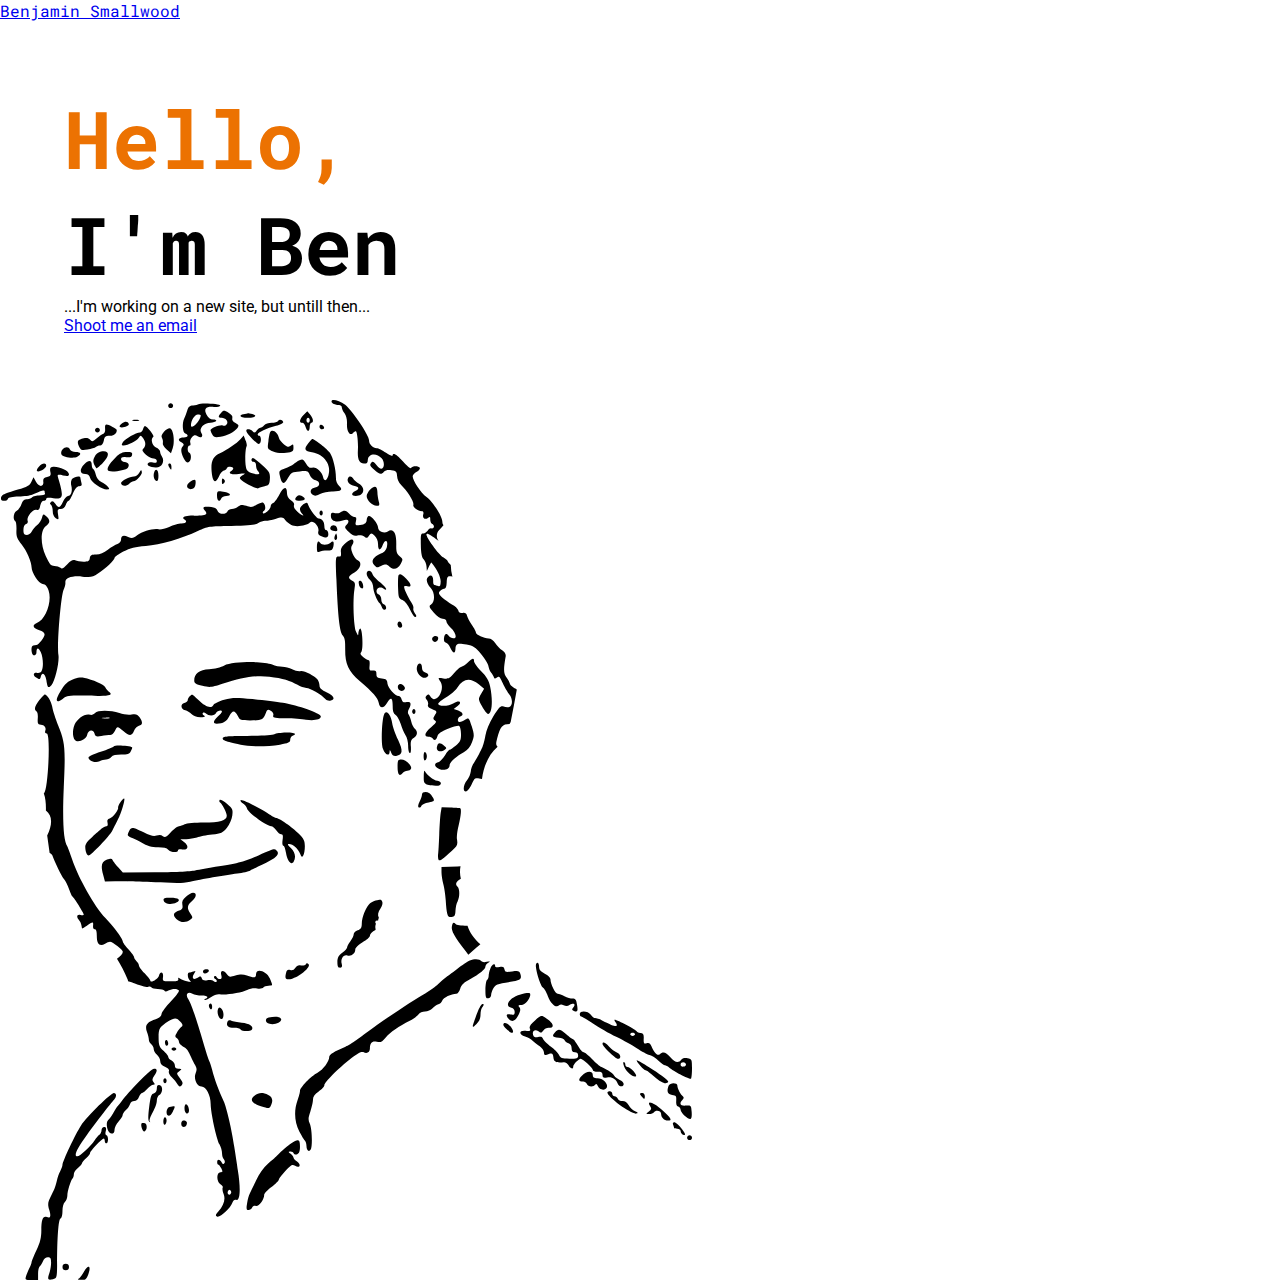
<file: index.html>
<!DOCTYPE html>
<html lang="en">
<head>
    <meta charset="UTF-8">
    <meta http-equiv="X-UA-Compatible" content="IE=edge">
    <meta name="viewport" content="width=device-width, initial-scale=1.0">
    <title>Ben Smallwood</title>
    <link rel="icon" type="image/x-icon" href="/images/favicon.svg">
    <link rel="stylesheet" href="https://cdn.jsdelivr.net/npm/bootstrap-icons@1.5.0/font/bootstrap-icons.css">
    <link rel="stylesheet" href="css/styles.css">
    <link rel="stylesheet" href="css/utility.css">
    <link rel="preconnect" href="https://fonts.googleapis.com">
    <link rel="preconnect" href="https://fonts.gstatic.com" crossorigin>
    <link href="https://fonts.googleapis.com/css2?family=Roboto+Mono:wght@400;700&family=Roboto:wght@100;400&display=swap" rel="stylesheet">
    <link href="https://cdn.jsdelivr.net/npm/bootstrap@5.1.3/dist/css/bootstrap.min.css" rel="stylesheet" integrity="sha384-1BmE4kWBq78iYhFldvKuhfTAU6auU8tT94WrHftjDbrCEXSU1oBoqyl2QvZ6jIW3" crossorigin="anonymous">
</head>
<body>
    <header class="sticky-top">
      <nav class="navbar navbar-expand-lg">
        <div class="container-fluid">
          <a class="navbar-brand text-black" href="#">Benjamin Smallwood</a>
        </div>
      </nav>
    </header>
    <main class="min-vh-100">
        <section class="container-fluid">
          <div class="row min-vh-100">
            <div class="animate-text col-12 col-xl-6 d-flex justify-content-center align-items-start flex-column p-6">
              <h1 class=""><span class="orange">Hello,</span><span><br>I'm Ben</span></h1>
              <p>...I'm working on a new site, but untill then...</p>
              <a class="button btn btn-secondary" href="mailto:bensmallwood.dev@gmail.com">Shoot me an email</a>
            </div>
            <div class="col-12 col-xl-6 m-0 p-0 d-flex position-relative">
              <svg class="position-absolute bottom-0 end-0 max-vw-100 mh-100" width="692" height="881" viewBox="0 0 692 881" fill="none" xmlns="http://www.w3.org/2000/svg">
                <path d="M168.213 6.66668C168.213 7.96802 169.352 9.10668 170.653 9.10668C171.955 9.10668 173.093 7.96802 173.093 6.66668C173.093 5.36535 171.955 4.22668 170.653 4.22668C169.352 4.22668 168.213 5.36535 168.213 6.66668Z" fill="black"/>
                <path d="M198.469 5.36533C197.981 5.85333 195.541 6.34133 193.101 6.504C189.523 6.66666 188.384 7.80533 187.245 11.5467C186.432 14.1493 185.131 17.728 184.317 19.192C181.877 23.9093 182.528 33.5067 185.293 34.4827C189.035 35.9467 188.221 38.3867 183.829 38.3867C178.461 38.3867 177.16 40.9893 181.389 43.2667C183.829 44.7307 184.317 45.7067 183.016 47.008C180.576 49.448 180.739 53.1893 183.667 59.208C185.293 62.4613 187.083 63.9253 188.547 63.2747C191.312 62.2987 191.8 55.304 189.36 53.84C187.083 52.5387 187.245 46.52 189.523 46.52C190.499 46.52 190.824 45.3813 190.336 43.9173C189.685 42.2907 190.499 39.8507 191.963 38.224C194.077 35.9467 195.216 35.6213 197.656 37.248C201.397 39.688 203.675 37.4107 201.235 33.6693C198.632 29.44 204 23.7467 210.507 23.7467C213.109 23.7467 215.712 22.9333 216.2 22.12C216.688 21.144 215.387 20.4933 213.109 20.4933C210.181 20.4933 208.229 19.0293 206.603 15.776C203.512 9.91999 205.789 7.31733 213.923 7.96799C217.013 8.13066 219.779 7.48 220.267 6.66666C221.08 4.87733 200.096 3.73866 198.469 5.36533ZM200.747 16.4267C200.747 18.8667 196.843 25.048 194.077 26.6747C191.637 28.3013 190.987 28.1387 190.987 26.3493C190.987 21.632 194.728 15.6133 197.819 15.6133C199.445 15.6133 200.747 15.9387 200.747 16.4267Z" fill="black"/>
                <path d="M497.613 347.779C495.824 345.989 495.824 344.688 497.125 339.483C500.541 327.283 502.168 325.168 509.651 325.005C509.651 324.843 509.813 324.68 509.813 324.517C510.139 324.029 510.301 323.541 510.627 323.216C512.741 312.317 515.019 301.419 516.808 290.52C516.483 290.357 516.157 290.195 515.832 289.869C512.579 287.917 509.976 285.803 509.976 284.989C509.976 284.176 508.675 281.411 506.723 278.808C503.469 274.416 503.307 270.837 505.747 257.011C505.909 255.221 504.608 252.944 502.168 251.317C499.891 249.853 496.8 246.6 495.173 243.997C493.547 241.557 490.619 239.443 488.667 239.443C483.787 239.28 475.816 235.701 475.979 233.749C475.979 232.773 474.189 229.357 471.912 226.104C469.797 222.851 467.52 218.784 467.032 216.832C466.381 214.229 465.243 213.579 462.64 213.904C459.875 214.392 458.736 213.741 458.248 211.301C457.76 209.512 454.995 206.909 451.904 205.445C448.976 203.819 444.584 200.728 442.144 198.613C438.565 195.035 438.077 194.059 440.029 191.944C441.168 190.643 443.12 189.504 444.259 189.667C445.723 189.667 446.536 187.715 446.699 183.485C447.024 178.117 447.512 177.141 450.115 177.304C450.928 177.304 451.741 177.467 452.392 177.629C451.416 173.888 450.928 169.984 450.765 165.917C448.976 164.291 447.675 162.989 447.837 162.501C447.837 161.851 446.048 160.224 443.608 158.597C441.168 157.133 436.288 151.928 432.872 146.723C422.787 132.571 424.576 130.944 438.077 141.517C438.24 141.68 438.403 141.68 438.565 141.843C436.288 138.915 435.963 134.36 439.216 130.944C440.68 129.48 441.981 127.853 443.445 126.227C442.632 125.088 442.307 123.787 442.307 122.485C442.469 117.768 432.872 102.64 426.528 97.9227C420.835 93.856 412.539 81.168 412.701 77.264C412.701 75.9627 414.491 74.0107 416.768 72.7093C418.883 71.408 420.184 69.7813 419.859 68.8053C418.72 66.528 412.051 66.6907 411.237 68.8053C410.749 70.1067 407.821 67.8293 403.267 62.7867C396.597 55.1413 392.693 53.0267 392.531 56.6053C392.531 57.5813 389.44 56.28 386.024 53.84C382.283 51.4 378.216 49.2853 376.752 49.2853C372.848 48.96 368.944 45.056 369.107 41.4773C369.269 36.76 352.189 11.384 345.195 5.85334C339.176 1.46134 331.693 -0.49066 331.531 2.27467C331.368 4.06401 335.109 5.85334 339.013 6.016C340.477 6.016 341.779 7.15468 341.779 8.13068C341.779 9.26934 342.917 12.0347 344.544 14.312C346.171 16.752 347.309 20.9813 346.984 24.8853C346.659 32.2053 349.749 37.0853 352.84 34.1573C353.979 33.0187 355.28 32.368 355.768 32.368C357.069 32.368 358.371 42.9413 357.883 51.4C357.395 60.3467 359.184 64.4133 363.901 64.576C366.992 64.7387 367.643 63.9253 367.805 60.9973C368.131 54.6533 376.589 53.5147 381.632 59.3707C384.723 62.7867 384.56 69.1307 381.469 69.7813C380.493 70.1067 378.216 68.3173 376.427 66.04C373.499 62.4613 372.685 61.9733 371.059 63.9253C369.432 65.8773 370.083 66.8533 373.987 70.5947C379.843 75.6373 381.144 75.9627 383.909 72.7093C385.373 71.2453 387.976 70.7573 391.392 71.2453C396.272 71.896 396.76 72.5467 397.085 77.1013C397.248 80.3547 398.712 83.7707 401.152 86.048C407.821 92.5547 414.328 103.291 413.352 105.731C412.376 107.845 417.744 112.075 422.136 112.237C423.275 112.237 423.763 113.376 423.275 115.328C422.136 119.069 424.901 121.184 427.992 118.907C429.944 117.443 430.269 117.605 430.269 120.208C430.107 122.16 431.083 124.275 432.384 125.088C433.685 125.901 434.336 127.528 433.685 128.504C433.035 129.48 431.896 129.805 431.245 129.317C430.432 128.829 428.968 129.643 427.829 131.595C426.691 133.221 424.576 134.685 423.112 134.523C420.835 134.36 420.672 135.824 420.835 145.909C420.997 154.368 421.811 158.272 423.6 160.224C425.064 161.688 426.365 164.941 426.528 167.544L426.853 172.099L428.968 167.544C430.107 165.104 431.245 163.315 431.571 163.64C437.101 170.147 440.843 177.955 440.68 182.509C440.517 186.901 440.029 187.877 438.077 187.064C436.776 186.576 435.149 185.925 434.336 185.925C433.523 185.925 433.035 184.136 433.197 182.021C433.36 177.304 431.083 175.189 428.317 177.629C425.552 179.744 426.528 184.299 430.757 189.016C434.987 193.571 435.149 202.68 431.083 205.608C428.805 207.072 428.968 208.048 433.685 213.416C436.776 217.157 440.355 219.597 442.632 219.76C444.909 219.923 446.373 220.899 446.373 222.2C446.373 223.501 448.163 226.267 450.44 228.381C455.971 233.424 457.435 239.605 453.368 239.28C451.741 239.117 449.627 237.979 448.651 236.677C446.373 233.587 444.259 234.888 443.933 239.768C443.771 242.045 444.584 243.672 446.048 243.672C447.187 243.672 449.139 245.949 450.277 248.715C452.88 254.571 455.32 255.221 455.483 249.853C455.808 244.485 457.435 243.835 466.544 245.624C473.376 246.925 475.328 248.227 481.021 255.059C484.763 259.451 488.179 264.981 488.504 267.421C488.992 269.699 490.131 272.789 491.432 273.928C492.408 275.229 493.547 277.019 493.872 278.157C494.36 279.784 495.011 279.784 496.963 278.483C499.077 276.856 499.891 277.832 502.819 284.339C504.771 288.731 507.699 293.448 509.325 295.4C512.741 299.141 512.904 306.787 509.325 307.925C508.024 308.413 505.421 308.251 503.632 307.6C500.704 306.624 499.24 308.088 493.384 317.197C489.155 324.355 486.389 330.861 485.413 336.555C484.6 341.109 483.299 346.315 482.485 347.941C481.672 349.731 480.045 352.821 479.069 354.936C478.093 357.051 475.816 360.792 474.189 363.395C472.4 365.835 470.773 370.064 470.773 372.504C470.448 375.107 468.984 378.848 467.195 380.963C463.291 385.68 462.477 392.349 465.893 392.512C467.195 392.512 469.635 389.584 471.587 385.517C474.515 379.336 474.189 378.035 481.997 379.987C483.624 367.624 488.341 355.749 497.613 347.779Z" fill="black"/>
                <path d="M221.243 13.824C217.827 17.5654 217.989 18.8667 221.731 18.8667C223.357 18.8667 225.472 19.8427 226.448 20.9814C228.888 23.7467 226.123 27.8134 222.707 26.512C220.267 25.536 210.507 29.2774 210.507 31.2294C210.507 31.7174 211.32 33.6694 212.296 35.4587C213.76 38.224 215.061 38.5494 220.592 37.736C227.261 36.5974 234.419 32.856 237.672 28.6267C239.136 26.6747 238.811 25.8614 235.557 24.072C232.792 22.608 231.816 20.9814 232.304 19.192C232.955 17.24 231.653 15.6134 228.563 13.6614C224.008 11.2214 223.52 11.2214 221.243 13.824Z" fill="black"/>
                <path d="M303.552 15.9387C299.485 20.3307 298.835 23.7467 302.251 23.7467C303.552 23.7467 305.016 25.536 305.504 27.8133C306.155 30.0907 307.293 31.88 308.107 31.88C309.083 31.88 309.733 30.0907 309.733 27.8133C309.733 25.536 310.547 23.7467 311.36 23.7467C313.963 23.7467 313.312 19.5173 310.059 15.6133L307.293 12.1973L303.552 15.9387ZM309.733 21.3067C309.733 22.608 309.083 23.7467 308.107 23.7467C307.293 23.7467 306.48 22.608 306.48 21.3067C306.48 20.0053 307.293 18.8667 308.107 18.8667C309.083 18.8667 309.733 20.0053 309.733 21.3067Z" fill="black"/>
                <path d="M243.365 15.1253C237.672 16.264 240.925 18.8667 247.92 18.8667C255.077 18.8667 257.843 16.4267 252.312 14.9627C250.36 14.4747 248.408 14.1494 247.92 14.1494C247.432 14.312 245.48 14.8 243.365 15.1253Z" fill="black"/>
                <path d="M132.915 21.632C134.379 21.9573 136.981 21.9573 138.608 21.632C140.072 21.144 138.771 20.8187 135.68 20.8187C132.589 20.8187 131.288 21.144 132.915 21.632Z" fill="black"/>
                <path d="M278.013 21.9573C277.525 22.9333 274.597 23.7467 271.669 23.7467C268.579 23.7467 265.325 24.8853 264.187 26.1867C263.048 27.488 261.421 28.6267 260.445 28.6267C259.632 28.6267 257.843 29.928 256.704 31.392C255.077 33.832 254.264 33.9947 252.637 32.2053C250.197 29.928 246.293 29.6027 246.293 31.7173C246.293 34.1573 256.541 44.8933 258.819 44.8933C259.957 44.8933 260.933 43.104 260.933 40.8267C260.933 38.5493 260.283 36.76 259.307 36.76C258.493 36.76 257.68 36.272 257.68 35.4587C257.68 33.6693 266.952 29.2773 276.061 26.8373C280.291 25.536 283.544 23.9093 283.219 23.096C282.405 20.656 279.315 20.0053 278.013 21.9573Z" fill="black"/>
                <path d="M121.853 24.3974C120.064 25.6987 119.088 27.3254 119.739 27.8134C121.528 29.6027 129.499 27.1627 128.848 25.048C127.872 22.12 125.269 21.7947 121.853 24.3974Z" fill="black"/>
                <path d="M105.099 29.7653C105.424 32.0426 104.611 34.32 103.472 34.808C102.333 35.1333 99.2427 37.248 96.8027 39.3626C92.736 42.7786 91.9227 42.9413 90.1333 40.8267C88.832 39.2 86.7173 38.712 83.7893 39.3626C77.608 40.8266 76.7947 42.2907 78.9093 47.1707C80.8613 51.2373 81.512 51.5626 87.5306 50.5866C91.272 49.936 94.8507 48.7973 95.8267 47.984C96.64 47.1707 98.592 46.52 100.056 46.52C101.683 46.52 103.147 44.7307 103.797 41.64C104.611 37.5733 105.424 36.76 109.491 36.76C112.744 36.76 115.021 35.6213 116.16 33.6693C117.461 30.904 116.973 30.0907 112.581 27.976C105.749 24.3973 104.773 24.7227 105.099 29.7653Z" fill="black"/>
                <path d="M319.493 27.6507C319.493 29.1147 320.632 30.2533 322.096 30.2533C323.56 30.2533 324.373 29.44 324.048 28.3013C323.072 25.3733 319.493 24.8853 319.493 27.6507Z" fill="black"/>
                <path d="M143 30.2533C142.512 32.0427 141.048 33.5067 139.909 33.5067C136.168 33.5067 125.107 39.8507 122.992 43.104C121.365 46.032 121.365 46.52 123.48 46.52C127.872 46.52 136.981 42.128 138.771 38.8747C140.56 36.1093 140.56 36.1093 143 39.0373C145.928 42.9413 146.091 46.8453 143.488 49.6107C141.699 51.2373 142.349 52.376 145.928 55.6293C148.368 57.744 151.947 59.5333 153.736 59.5333C155.363 59.5333 156.827 60.672 156.827 61.9733C156.827 63.7627 155.688 64.2507 152.923 63.4373C148.693 62.4613 145.765 65.064 149.019 67.016C149.995 67.6667 153.085 68.3173 155.688 68.48C161.544 68.8053 165.123 62.7867 162.032 57.744C160.893 56.1173 160.08 53.6773 160.08 52.5387C160.08 51.2373 158.291 49.448 156.013 48.472C151.947 46.52 150.32 39.688 153.411 37.736C154.712 36.9227 146.904 27 144.952 27C144.464 27 143.488 28.464 143 30.2533Z" fill="black"/>
                <path d="M95.0133 31.0666C95.0133 32.368 96.152 33.5066 97.4533 33.5066C98.7547 33.5066 99.8933 32.368 99.8933 31.0666C99.8933 29.7653 98.7547 28.6266 97.4533 28.6266C96.152 28.6266 95.0133 29.7653 95.0133 31.0666Z" fill="black"/>
                <path d="M163.984 32.6933C161.544 35.4587 161.056 37.0853 162.032 39.0373C162.845 40.664 163.171 42.7787 162.845 43.9173C162.357 45.056 163.984 47.8214 166.424 50.2614L170.979 54.328L172.768 49.1227C175.208 42.616 173.256 29.6027 169.84 29.2773C168.539 29.1147 165.936 30.5787 163.984 32.6933Z" fill="black"/>
                <path d="M270.205 33.0187C269.717 33.832 268.904 37.736 268.416 42.128C267.277 49.7733 267.277 49.7733 273.133 52.376C277.2 54.0027 281.429 54.4907 286.309 53.6773C292.653 52.864 293.467 52.2133 293.467 48.6347C293.467 45.056 293.141 44.7307 291.027 46.52C288.912 48.3093 287.611 48.1467 284.032 45.3813C281.592 43.592 279.315 40.664 278.989 39.0373C278.013 33.344 272.32 29.44 270.205 33.0187Z" fill="black"/>
                <path d="M240.437 40.176C237.021 44.08 226.611 51.2373 219.941 54.1653C212.947 57.256 210.669 62.2987 211.645 72.872C212.621 83.4453 215.387 85.2347 218.965 77.4267C220.104 74.6614 222.381 72.0587 223.845 71.5707C225.472 71.0827 226.773 69.944 226.773 69.1307C226.773 68.3174 228.237 67.6667 230.027 67.6667C233.443 67.6667 234.419 70.1067 231.653 71.7334C227.424 74.336 230.677 75.8 238.648 74.9867C244.992 74.336 246.131 74.4987 243.528 75.6374C241.413 76.6134 239.787 78.0774 239.787 78.8907C239.787 81.3307 256.379 90.44 258.331 89.3014C259.144 88.8134 262.072 87.8373 264.675 87.3493C268.904 86.3733 269.555 85.56 269.88 79.8667C270.205 74.0107 269.555 72.872 262.072 66.04C257.517 61.9734 253.451 58.8827 252.963 59.0453C250.685 59.696 251.173 62.7867 253.451 62.7867C255.077 62.7867 256.053 64.2507 256.053 66.528C256.053 68.6427 256.867 71.0827 258.005 72.2214C261.096 75.312 258.331 76.288 252.312 74.336C247.757 72.7093 246.456 71.408 245.805 67.1787C244.829 61.4853 245.317 49.448 246.619 47.1707C247.107 46.3574 246.619 43.592 245.48 41.152L243.691 36.5974L240.437 40.176Z" fill="black"/>
                <path d="M308.107 44.4053C303.715 49.936 304.528 52.0507 312.011 53.1893C324.373 55.1413 332.019 66.3653 328.277 76.9387C326.488 81.9813 323.885 82.632 323.072 78.0773C322.096 72.872 316.077 67.6667 312.336 68.6427C309.733 69.2933 308.107 68.1547 305.992 64.4133C303.389 60.184 302.576 59.696 299.485 61.3227C297.533 62.2987 294.768 64.088 293.467 65.2267C292.165 66.3653 288.261 68.3173 284.845 69.456C279.152 71.408 278.827 71.896 279.803 76.6133C281.755 85.8853 283.707 86.2107 288.261 78.4027C291.189 73.5227 292.328 72.872 299.811 72.384C307.456 71.7333 308.107 72.0587 309.896 76.1253C310.872 78.5653 313.475 80.8427 315.752 81.3307C320.632 82.632 320.307 87.8373 315.101 88.488C310.709 89.1387 309.245 92.88 312.336 95.4827C314.451 97.1093 315.915 97.1093 319.981 94.9947C322.909 93.5307 328.277 92.392 331.856 92.392C341.128 92.5547 343.405 90.928 339.176 87.024C337.061 84.9093 335.76 81.9813 335.923 78.5653C336.085 71.0827 333.157 58.72 329.904 53.84C327.464 50.0987 314.613 40.0133 312.336 40.0133C312.011 40.0133 310.059 41.9653 308.107 44.4053Z" fill="black"/>
                <path d="M62.48 50.5867C61.3413 51.888 60.8533 54.0027 61.3413 55.1413C62.48 58.0694 73.3787 59.8587 77.2827 57.744C81.8373 55.304 81.024 53.0267 75.656 53.0267C73.0533 53.0267 70.6133 52.0507 69.9627 50.5867C68.824 47.496 65.0827 47.496 62.48 50.5867Z" fill="black"/>
                <path d="M100.219 52.864C98.2667 53.352 95.664 55.6293 94.5253 57.9067C92.5733 61.648 92.8987 63.6 96.3147 69.1307C96.4773 69.6187 99.2427 67.3413 102.333 64.4133C110.629 56.4427 109.491 50.5867 100.219 52.864Z" fill="black"/>
                <path d="M115.835 58.232C108.352 65.552 105.749 70.7573 109.003 72.0587C112.744 73.5227 126.408 71.2453 127.872 68.8053C129.824 65.8773 128.523 63.6 124.619 63.112C122.667 62.7867 121.04 61.4853 121.04 60.184C121.04 58.3947 122.504 57.744 126.245 58.232C130.312 58.5573 131.776 58.0693 132.101 55.792C132.589 53.5147 131.451 53.0267 126.896 53.0267C122.667 53.0267 119.739 54.328 115.835 58.232Z" fill="black"/>
                <path d="M84.2773 65.2267C79.2347 70.2693 79.7227 74.9867 85.2533 74.9867C88.0187 74.9867 89.4827 76.1253 90.1333 78.8907C91.1093 83.12 101.683 90.2773 107.051 90.44C109.653 90.44 109.653 90.1147 107.864 87.8373C106.725 86.536 103.797 84.2587 101.357 83.12C98.592 81.656 96.4773 78.8907 95.8267 75.8C95.176 73.1973 94.0373 70.5947 93.224 70.1067C92.4106 69.456 91.76 67.6667 91.76 66.04C91.76 60.9973 88.832 60.672 84.2773 65.2267Z" fill="black"/>
                <path d="M38.8933 67.6667C37.2667 69.456 36.4533 71.408 36.9413 72.0587C38.7307 73.6853 46.2133 69.6187 46.2133 66.8533C46.2133 63.4373 42.3093 63.7627 38.8933 67.6667Z" fill="black"/>
                <path d="M168.213 65.552C168.213 66.3653 169.027 67.992 169.84 69.2933C171.141 71.2453 171.467 71.0827 171.467 67.992C171.467 66.04 170.816 64.4133 169.84 64.4133C169.027 64.4133 168.213 64.9013 168.213 65.552Z" fill="black"/>
                <path d="M50.6053 68.6427C49.9547 69.2933 49.9547 71.408 50.4427 73.36C51.0933 76.288 50.4427 77.264 47.0267 78.0773C43.7733 78.8907 42.96 80.0293 43.2853 82.7947C44.0987 88.1627 38.7307 88.3253 35.9653 82.7947L33.5253 78.24L31.4107 82.632C29.784 86.3733 27.1813 87.8373 17.9093 90.6027C3.43201 94.9947 1.64266 95.808 0.991997 99.224C0.34133 102.315 6.848 102.965 7.98667 99.712C8.47467 98.5733 12.5413 97.76 18.7227 97.5973C24.0907 97.4347 30.1093 96.6213 32.0613 95.808C41.008 91.5787 44.5867 90.6027 44.5867 92.0667C44.5867 93.0427 44.7493 94.1813 45.0747 94.832C45.2373 95.6453 42.472 96.296 38.8933 96.4587C35.3147 96.6213 32.224 97.5973 31.8987 98.5733C31.5733 99.3867 29.4587 100.2 27.344 100.2C24.2533 100.2 22.7893 101.501 21.488 105.08C20.6747 107.845 18.3973 110.773 16.7707 111.749C13.5173 113.376 12.5413 120.371 15.3067 122.16C16.12 122.648 16.608 126.552 16.4453 130.781C16.12 137.451 16.9333 139.565 21.488 145.259C26.6933 151.765 31.5733 163.152 31.5733 168.357C31.5733 173.725 38.7307 184.624 42.6347 185.112C45.5627 185.437 47.0267 187.227 48.6533 191.781C52.232 202.355 45.5627 220.736 36.7787 223.989C31.736 225.941 32.8747 229.195 39.3813 231.147C42.472 231.96 44.5867 233.749 44.5867 235.376C44.5867 238.141 38.7307 245.624 36.2907 245.949C35.4773 246.112 34.176 246.275 33.2 246.437C30.4347 246.763 31.248 256.36 34.0133 256.36C35.3147 256.36 36.4533 255.059 36.4533 253.432C36.4533 248.064 38.568 248.064 40.8453 253.269C43.2853 258.963 43.6107 269.048 41.496 272.301C40.8453 273.603 38.8933 274.253 37.2667 273.928C33.0373 273.277 32.5493 276.368 36.616 278.808C39.544 280.76 40.032 280.597 40.8453 277.507C42.1467 272.464 45.2373 274.579 46.376 281.248C47.5147 288.893 48.328 289.544 51.4187 286.128C55.3227 281.411 59.552 262.541 58.4133 255.709C56.7867 247.088 60.8533 196.336 63.6187 190.805C64.7573 188.365 65.5707 185.112 65.408 183.648C64.5947 179.093 71.9147 176.491 82.488 177.629C90.6213 178.605 92.4107 178.28 97.9413 174.539C105.749 169.333 114.533 161.037 114.533 158.923C114.533 158.109 118.437 155.181 123.317 152.579C130.312 148.837 135.029 147.699 145.765 146.885C160.243 145.909 181.552 139.728 198.307 131.757C207.579 127.365 209.368 127.04 231.165 126.877C249.547 126.715 255.24 126.064 258.331 123.949C260.608 122.485 263.699 121.509 265.325 121.672C266.952 121.835 271.507 121.021 275.411 119.883C282.08 117.931 282.893 118.093 285.171 121.021C286.635 122.811 289.4 125.088 291.352 126.064C295.744 128.341 307.293 126.715 309.896 123.624C312.661 120.208 319.656 127.365 318.355 132.245C317.704 135.173 318.517 136.312 322.096 137.613C325.349 138.915 326.813 138.915 327.789 137.451C329.091 135.173 327.952 131.107 325.837 131.107C325.024 131.107 324.373 129.48 324.373 127.365C324.373 122.648 322.584 120.208 318.68 119.557C316.077 118.907 309.733 110.448 307.619 104.429C306.805 102.152 299.973 107.195 299.973 109.96C299.973 111.424 300.787 113.376 301.925 114.515C305.667 118.256 301.437 116.467 297.208 112.563C294.768 110.285 293.467 107.683 293.955 106.219C294.605 104.592 293.304 102.64 290.864 101.176C288.261 99.3867 286.96 96.9467 286.96 93.6933C286.96 86.536 283.219 87.6747 279.152 95.9707C277.037 99.8747 274.435 103.616 273.133 104.104C271.832 104.592 270.693 106.056 270.693 107.195C270.693 110.123 264.512 115.653 263.048 114.189C262.397 113.539 262.885 112.4 264.024 111.749C266.464 110.123 265 103.453 262.235 103.453C261.421 103.453 258.656 104.592 256.053 106.056C252.312 108.333 250.685 108.496 246.293 106.869C241.901 105.405 240.437 105.568 238.16 107.52C236.696 108.821 233.931 109.96 231.816 109.96C229.864 109.96 227.912 111.099 227.424 112.4C225.96 115.979 218.477 115.491 217.501 111.749C217.013 109.635 214.899 108.496 211.32 108.008C203.512 107.032 201.723 108.171 204.813 111.587C208.555 115.653 205.627 116.955 194.077 116.629C185.293 116.467 180.739 118.256 184.48 120.533C187.571 122.485 186.107 124.6 181.389 124.6C178.787 124.6 173.419 126.064 169.189 128.016C164.96 129.805 160.243 130.781 158.453 130.293C154.224 128.992 142.675 132.245 137.144 136.312C133.24 139.24 131.939 139.565 128.197 137.939C123.317 135.661 121.04 136.637 121.04 140.867C121.04 142.656 119.413 144.445 117.461 145.096C115.347 145.747 111.117 148.349 107.864 150.789C103.797 154.043 100.056 155.507 96.152 155.507C91.4347 155.507 90.296 156.157 89.808 159.085C89.4827 162.176 88.344 162.827 83.6267 162.664C80.536 162.664 76.632 162.013 75.168 161.363C73.0533 160.387 70.9387 161.525 67.36 165.267C63.6187 169.333 61.8293 170.147 60.528 168.845C59.3893 167.707 56.624 166.893 54.3467 166.893C50.9307 166.893 49.6293 165.429 45.7253 156.971C40.1947 144.771 40.3573 130.781 46.0507 126.877C50.28 123.787 50.4427 121.021 46.2133 117.28C43.2853 114.515 43.1227 114.677 41.984 118.744C41.496 121.021 39.3813 124.275 37.2667 125.901C35.3147 127.365 32.8747 130.293 31.736 132.408C30.76 134.36 28.32 135.987 26.6933 135.987C24.0907 135.987 23.44 134.848 23.44 131.107C23.44 128.016 24.416 125.739 26.0427 125.088C27.344 124.6 28.1573 123.136 27.6693 121.835C26.2053 118.093 32.8747 109.635 36.4533 110.773C38.568 111.424 39.544 110.611 40.1947 106.707C40.8453 103.779 42.3093 101.827 43.7733 101.827C45.0747 101.827 46.2133 101.013 46.2133 100.037C46.2133 98.736 48.4907 98.5733 53.3707 99.224C63.2933 100.851 63.944 98.0853 58.2507 79.216C57.112 75.4747 57.2747 75.312 62.968 76.4507C67.6853 77.264 68.9867 77.1013 68.9867 75.1493C68.9867 70.5947 54.0213 65.3893 50.6053 68.6427Z" fill="black"/>
                <path d="M139.259 73.6853C138.12 75.8 135.68 77.4267 133.891 77.4267C129.661 77.4267 121.04 81.8187 121.04 84.096C121.04 87.024 126.083 87.6747 129.011 84.9093C130.637 83.4453 132.589 82.3067 133.403 82.3067C136.493 82.144 142.349 75.8 141.861 73.0347C141.373 70.432 141.048 70.5947 139.259 73.6853Z" fill="black"/>
                <path d="M154.224 73.1973C152.923 76.6133 154.061 81.168 156.501 81.9813C157.803 82.3067 158.453 80.68 158.453 76.776C158.453 70.92 155.851 68.8053 154.224 73.1973Z" fill="black"/>
                <path d="M72.24 79.8667C71.1013 81.3307 70.6133 83.9333 71.264 86.536C72.728 91.904 71.1013 96.9467 68.0106 96.9467C66.7093 96.9467 64.432 99.5493 62.968 102.64C59.7146 109.309 58.7386 109.635 55.3226 104.755C53.3706 102.152 52.232 101.664 50.9306 102.965C49.6293 104.267 49.6293 105.08 50.9306 105.731C51.9066 106.381 52.72 109.309 52.72 112.075C52.72 115.491 53.8586 117.931 55.8106 119.232C58.7386 121.021 58.9013 120.859 58.088 115.653C57.2746 110.611 57.6 109.96 60.6906 109.96C62.968 109.96 64.7573 108.496 65.7333 105.893C66.5466 103.616 67.848 101.827 68.6613 101.827C69.312 101.827 71.264 98.5733 72.8906 94.5067C75.168 89.3013 76.9573 87.1867 79.2347 87.1867C81.6747 87.1867 82.1627 86.3733 81.3493 83.4453C80.8613 81.4933 80.3733 79.3787 80.3733 78.5653C80.3733 76.4507 74.3546 77.4267 72.24 79.8667Z" fill="black"/>
                <path d="M348.123 78.8907C346.333 81.8187 349.261 85.7227 353.816 86.6987C359.347 87.6747 359.835 89.6267 355.28 92.0667C350.888 94.344 351.213 96.9467 355.768 96.9467C364.064 96.9467 366.016 89.1387 359.021 84.7467C356.419 83.12 353.816 80.8427 353.165 79.5413C351.701 77.1013 349.424 76.776 348.123 78.8907Z" fill="black"/>
                <path d="M221.893 82.3067C221.893 85.3973 222.381 85.7227 223.845 84.2587C225.309 82.7947 225.309 81.8187 223.845 80.3547C222.381 78.8907 221.893 79.216 221.893 82.3067Z" fill="black"/>
                <path d="M189.848 83.12C185.456 86.2107 186.595 90.7653 191.637 90.1147C194.077 89.7893 195.216 88.3253 195.541 85.072C196.192 80.0293 194.891 79.5413 189.848 83.12Z" fill="black"/>
                <path d="M370.245 90.44C368.293 92.392 366.667 95.32 366.667 96.9467C366.667 101.176 372.36 106.707 376.589 106.707C379.517 106.707 379.843 106.056 378.704 102.152C378.053 99.712 377.403 95.6453 377.403 93.0427C377.24 87.024 374.8 86.2107 370.245 90.44Z" fill="black"/>
                <path d="M217.013 96.9467C217.013 101.989 219.616 103.616 221.243 99.3867C221.893 98.0853 224.008 96.9467 226.123 96.9467C231.816 96.9467 231.003 94.344 224.984 93.0426C217.339 91.5786 217.013 91.7413 217.013 96.9467Z" fill="black"/>
                <path d="M297.045 97.272C293.955 100.363 294.768 101.827 299.973 101.827C305.504 101.827 306.317 99.5493 301.925 97.1093C299.811 95.9707 298.184 96.1333 297.045 97.272Z" fill="black"/>
                <path d="M319.493 114.027C319.493 115.328 320.307 116.467 321.12 116.467C322.096 116.467 322.747 115.328 322.747 114.027C322.747 112.725 322.096 111.587 321.12 111.587C320.307 111.587 319.493 112.725 319.493 114.027Z" fill="black"/>
                <path d="M340.152 113.376C338.688 114.352 335.923 114.515 334.133 114.027C331.531 113.213 330.88 113.701 330.88 117.117C330.88 122.16 336.085 123.949 342.755 121.509C347.96 119.557 350.4 121.997 346.659 125.739C344.381 128.016 344.544 128.829 348.611 132.733C352.027 136.149 354.141 137.125 357.395 136.475C359.835 135.987 362.925 136.475 364.227 137.613C366.341 139.403 367.155 139.24 368.944 136.637C371.221 133.709 371.384 133.709 374.637 136.637C376.752 138.589 378.053 141.68 378.053 145.259C378.053 151.928 380.331 152.253 382.933 145.584C385.373 139.728 388.464 141.68 386.837 148.187C386.187 151.115 383.909 153.392 380.331 154.856C373.336 157.784 370.571 162.501 374.149 165.917C377.077 169.008 376.915 169.008 381.957 166.568C385.536 165.104 386.675 165.267 389.277 167.544C393.507 171.448 397.736 170.309 400.827 164.779C403.104 160.387 403.104 160.061 399.688 157.296C396.597 154.693 396.109 152.741 396.272 145.096C396.597 133.872 393.181 128.992 387.813 132.408C383.747 134.848 378.053 132.408 378.053 128.179C377.891 124.275 370.571 115.816 368.456 117.117C367.48 117.768 366.667 119.557 366.667 121.347C366.667 124.437 363.576 126.227 358.208 126.227C355.443 126.227 355.117 125.576 355.931 122.16C356.744 119.069 356.256 118.093 354.467 118.093C353.165 118.093 350.725 116.629 349.261 114.84C346.171 111.261 344.381 110.936 340.152 113.376Z" fill="black"/>
                <path d="M330.392 128.504C329.741 129.968 330.88 131.107 332.995 131.757C337.224 132.733 338.037 132.083 336.899 128.667C335.597 125.576 331.531 125.413 330.392 128.504Z" fill="black"/>
                <path d="M334.947 136.475C334.296 138.101 334.133 139.891 334.784 140.379C336.411 142.005 337.712 139.728 336.899 136.475C336.248 133.709 336.248 133.709 334.947 136.475Z" fill="black"/>
                <path d="M345.683 143.957C341.616 147.536 340.477 149.813 340.965 153.392C341.291 157.133 340.803 157.784 338.525 157.459C335.597 156.971 335.435 158.272 336.411 180.232C337.875 217.483 339.664 232.936 342.755 236.515C344.869 238.792 345.357 242.208 345.195 250.829C345.032 264.819 348.448 272.464 359.672 282.061C373.173 293.611 377.728 298.816 378.704 303.696C379.843 309.715 383.584 309.715 387.163 303.696C390.904 297.515 392.693 298.653 392.693 307.275C392.693 312.155 393.507 314.595 395.621 315.896C397.248 317.035 399.525 320.939 400.664 324.843C401.803 328.747 403.917 333.789 405.381 336.067C407.008 338.344 408.147 343.061 408.147 346.64C408.147 350.219 408.797 353.472 409.773 353.96C410.749 354.448 411.075 352.008 410.912 347.941C410.424 342.411 411.075 340.621 413.677 338.995C417.581 336.555 418.069 332.488 414.816 329.723C413.515 328.584 411.888 325.331 411.237 322.565C410.749 319.637 409.448 316.547 408.635 315.408C407.659 314.269 407.659 312.317 408.797 310.203C411.725 304.835 411.075 302.232 406.683 303.045C403.755 303.696 402.453 303.045 401.64 300.443C401.152 298.491 399.688 297.027 398.712 297.027C394.971 296.864 388.139 289.219 387.488 284.664C387.163 280.597 386.187 279.947 381.795 279.459C377.403 278.971 376.427 278.32 376.427 274.904C376.427 271.813 375.613 271.163 372.848 271.488C369.595 271.813 369.107 271.163 369.595 266.445C369.92 263.68 369.595 261.24 368.781 261.24C368.131 261.24 365.691 259.776 363.413 258.149C360.323 255.709 359.835 254.571 361.461 252.781C363.576 250.016 362.275 228.219 359.997 229.683C359.184 230.171 358.533 232.123 358.371 234.075C358.208 237.165 358.045 237.003 356.093 232.773C353.653 227.243 352.677 200.565 354.467 190.155C355.443 184.299 355.28 183.323 352.189 181.696C347.472 179.093 347.96 177.467 354.467 173.563C360.648 169.984 362.437 163.152 357.72 161.363C356.256 160.875 353.979 157.784 352.677 154.693C350.888 150.139 350.725 148.349 352.352 145.747C353.816 143.632 353.816 142.005 352.677 140.867C351.539 139.728 349.424 140.704 345.683 143.957Z" fill="black"/>
                <path d="M316.891 148.187C316.891 152.904 317.379 153.717 319.493 152.741C320.795 152.091 324.211 151.603 327.139 151.603C331.205 151.603 332.507 150.952 333.32 147.699C334.459 142.981 333.157 141.192 330.555 143.795C328.115 146.235 321.608 146.397 320.307 144.12C318.355 140.867 316.891 142.656 316.891 148.187Z" fill="black"/>
                <path d="M366.667 174.701C366.667 176.491 368.131 179.093 369.92 180.72C371.709 182.347 373.173 185.6 373.173 188.04C373.173 192.107 377.24 202.517 379.68 204.307C380.331 204.795 381.144 206.421 381.795 207.885C382.283 209.512 383.584 210.813 384.56 210.813C387.163 210.813 386.512 206.421 383.747 205.283C382.445 204.795 381.307 202.68 381.307 200.403C381.307 198.288 380.168 196.173 378.867 195.523C375.776 194.384 375.776 189.829 378.867 188.691C380.168 188.04 382.445 188.528 383.747 189.667C385.373 190.968 386.187 191.131 386.187 189.992C386.187 189.016 383.259 185.925 379.68 182.997C376.101 180.069 372.848 176.491 372.36 174.701C371.059 170.797 366.667 170.797 366.667 174.701Z" fill="black"/>
                <path d="M398.549 176.328C398.061 177.141 397.899 182.509 398.061 188.528C398.387 198.451 398.712 199.589 402.453 201.053C404.893 202.192 407.984 205.933 410.261 210.976C412.376 215.531 414.653 218.621 415.629 217.971C416.768 217.32 416.443 216.019 414.979 214.392C413.677 212.765 413.027 210.651 413.352 209.512C413.84 208.373 412.864 205.445 411.075 203.005C407.821 197.963 404.08 189.992 404.08 187.715C404.08 186.901 405.544 186.739 407.333 187.227C412.213 188.691 411.4 184.624 406.032 179.419C401.152 174.701 399.851 174.213 398.549 176.328Z" fill="black"/>
                <path d="M358.859 184.949C359.021 186.901 360.323 188.853 361.461 189.341C362.925 189.829 363.576 188.853 363.088 186.251C362.925 184.299 361.624 182.347 360.485 181.859C359.021 181.371 358.371 182.347 358.859 184.949Z" fill="black"/>
                <path d="M397.573 225.291C397.573 227.243 398.549 228.707 400.176 228.707C401.64 228.707 402.453 227.568 402.128 225.941C401.315 221.875 397.573 221.387 397.573 225.291Z" fill="black"/>
                <path d="M432.384 238.629C431.896 239.605 432.059 241.069 433.035 242.045C435.149 244.16 438.24 242.371 438.24 239.117C438.24 236.515 434.011 236.027 432.384 238.629Z" fill="black"/>
                <path d="M467.52 263.843C465.405 265.957 462.64 267.747 461.501 267.747C460.525 267.747 457.272 270.512 454.181 274.091C449.464 279.621 448.163 280.272 443.283 279.459C437.752 278.645 437.752 278.645 440.355 282.387C444.421 288.243 440.029 300.28 434.011 300.28C432.872 300.28 431.245 298.979 430.269 297.352C428.968 295.237 428.317 295.075 426.691 296.539C425.064 298.165 425.227 298.979 426.853 300.931C427.992 302.395 428.48 304.509 427.992 305.811C427.341 307.275 428.805 308.901 431.896 310.04C437.264 312.317 437.264 312.317 434.661 316.547C432.872 319.312 433.035 320.125 434.987 321.427C436.939 322.728 436.288 323.867 431.408 327.933C424.739 333.464 423.437 337.693 428.317 337.693C430.107 337.693 432.059 338.344 432.547 339.32C434.173 342.085 436.451 341.109 437.427 337.205C438.24 334.603 441.005 332.488 448 329.723C453.205 327.608 458.248 326.469 459.224 326.957C460.2 327.608 461.013 331.349 461.013 335.253C461.013 341.109 460.2 343.061 455.971 346.477C453.205 348.755 450.44 350.707 449.627 350.707C448.976 350.707 446.699 353.309 444.909 356.563C442.957 359.816 440.029 362.744 438.24 363.232C433.685 364.371 434.173 367.787 439.216 369.901C443.933 372.179 449.627 370.064 449.627 366.16C449.627 363.232 455.645 357.701 463.779 353.147C467.845 350.707 470.448 347.779 472.075 343.061C474.352 337.043 474.352 335.579 471.749 327.283C468.984 318.499 468.659 318.336 465.405 320.613C463.453 321.915 461.013 323.053 459.875 323.053C456.947 323.053 457.272 318.661 460.2 317.523C463.941 316.059 463.128 313.456 458.248 311.504L453.693 309.877L457.597 306.949C462.64 303.045 459.224 300.605 453.693 304.184C448.976 307.275 438.24 307.763 438.24 304.672C438.24 303.696 441.819 300.768 446.211 298.165C450.603 295.725 455.808 291.171 457.597 288.243C463.128 279.296 470.285 278.32 478.744 285.315L484.112 289.707L481.021 294.912C478.093 300.117 478.093 300.28 482.16 307.6C484.275 311.667 487.04 314.92 488.016 314.92C492.083 314.92 493.059 301.093 490.131 287.429C488.829 281.248 486.715 277.669 481.184 272.139C477.28 268.235 474.027 263.68 474.027 262.216C474.027 258.637 472.4 259.125 467.52 263.843Z" fill="black"/>
                <path d="M224.333 266.445C221.08 268.235 214.248 269.861 209.205 270.187C199.283 270.675 194.24 274.579 194.24 281.411C194.24 284.176 195.704 285.152 202.373 286.779C209.693 288.568 211.808 288.405 222.381 284.827C243.365 277.995 256.379 276.043 269.392 277.669C282.893 279.296 290.376 281.573 297.533 285.803C300.136 287.592 304.203 288.893 306.317 288.893C310.384 288.893 321.933 295.725 325.349 300.117C326.325 301.256 328.44 302.069 330.067 301.744C335.76 300.605 334.296 297.189 326.976 293.611C321.445 291.008 319.493 289.219 319.493 286.616C319.493 284.664 318.517 281.899 317.541 280.597C313.963 276.368 303.552 271.163 300.299 272.139C298.509 272.464 294.931 271.813 292.165 270.349C289.4 268.885 285.008 267.747 282.405 267.747C279.803 267.747 275.085 266.771 272.157 265.469C263.536 261.891 232.141 262.541 224.333 266.445Z" fill="black"/>
                <path d="M416.768 268.885C416.28 274.091 422.136 280.109 426.04 278.483C429.456 277.181 428.968 274.579 425.227 273.44C423.112 272.789 421.973 271 421.973 268.397C421.973 262.867 417.419 263.355 416.768 268.885Z" fill="black"/>
                <path d="M74.5173 279.784C67.6853 282.224 64.92 284.664 60.04 293.123C54.8347 301.907 55.9734 304.835 62.6427 299.955C67.5227 296.213 67.36 296.213 97.9413 297.027C109.328 297.189 113.069 295.888 109.328 293.123C108.027 292.147 106.237 290.032 105.261 288.243C103.797 285.477 93.0613 280.76 83.6267 278.808C81.3493 278.32 77.2827 278.808 74.5173 279.784Z" fill="black"/>
                <path d="M398.061 286.616C397.573 287.917 397.899 289.869 398.875 290.845C401.315 293.285 405.869 291.171 404.731 288.243C403.429 284.827 399.2 283.688 398.061 286.616Z" fill="black"/>
                <path d="M269.88 579.579C266.789 572.096 256.053 568.68 256.053 575.187C256.053 578.928 254.264 579.253 246.944 576.488C242.877 575.024 240.112 575.024 235.395 576.488C229.864 578.277 229.051 578.115 226.936 575.187C223.683 570.469 219.941 570.957 221.243 576C222.056 578.928 221.568 580.067 219.779 580.067C218.477 580.067 217.013 579.091 216.525 577.952C216.2 576.976 215.224 576.651 214.411 577.301C213.597 577.952 214.085 579.253 215.387 580.067C216.688 580.88 217.176 582.019 216.525 582.669C215.875 583.32 214.573 583.157 213.435 582.019C212.459 581.043 209.693 580.717 207.253 581.205C204.163 581.693 202.536 581.205 201.885 579.416C200.909 577.139 200.259 577.139 197.656 578.765C193.427 581.368 191.312 579.253 194.077 574.861C195.867 571.933 195.867 571.608 193.427 572.584C191.963 573.072 190.011 573.56 189.197 573.56C187.083 573.56 187.408 579.091 189.848 581.531C191.475 583.157 190.824 583.32 186.92 582.344C184.317 581.693 181.064 580.555 179.925 579.579C178.299 578.277 177.973 578.44 178.299 580.067C178.624 581.693 176.672 582.344 170.653 582.344C162.683 582.344 162.52 582.181 163.008 577.952C163.659 572.909 160.243 571.771 158.941 576.651C158.128 579.904 150.32 584.459 150.32 581.531C150.32 580.717 147.717 577.464 144.627 574.211C141.536 571.12 138.933 567.541 138.933 566.403C138.933 565.101 137.795 563.312 136.493 562.173C135.192 561.035 134.053 559.245 134.053 558.107C134.053 557.131 131.451 553.552 128.36 550.299C125.269 547.045 122.667 543.304 122.667 542.003C122.667 539.725 113.883 528.013 105.424 519.067C94.5253 507.517 78.2587 478.725 71.9147 459.693C69.9627 453.837 67.848 448.307 67.36 447.493C63.456 442.288 62.3173 421.792 63.7813 387.957C65.5707 348.592 65.0827 343.549 58.088 326.307C55.4853 319.637 52.72 311.341 52.232 307.763C51.256 302.069 47.1893 295.4 44.7493 295.4C44.2613 295.4 41.8213 298.003 39.3813 300.931C34.664 306.949 33.688 310.691 36.616 312.48C37.592 313.131 38.08 316.221 37.7547 319.637C37.4293 324.029 37.9173 325.493 39.7067 325.493C43.936 325.656 46.376 328.096 45.4 331.349C44.7493 333.464 45.0747 334.44 46.7013 334.44C50.768 334.44 48.1653 389.909 44.0987 394.139C43.936 394.139 43.936 394.301 43.7733 394.301C45.7253 399.669 46.0507 405.688 45.888 411.544C52.3947 416.424 52.72 425.045 47.1893 436.432C48.0027 442.288 48.816 448.144 49.6293 454C51.0933 454.651 52.0693 455.627 52.3947 456.44C54.672 462.947 61.6667 477.261 64.1067 480.189C65.5707 481.979 67.848 486.371 68.9867 489.949C70.288 493.528 71.752 496.781 72.24 497.269C74.192 498.733 83.7893 514.024 83.7893 515.488C83.7893 516.301 82.3253 516.464 80.536 515.976C76.9573 514.837 75.9813 518.091 79.072 521.181C80.048 522.157 81.024 524.272 81.3493 525.899C81.6747 527.688 82 529.152 82 529.477C82.1627 529.803 84.2773 528.501 86.88 526.712C92.8987 522.483 93.5493 522.483 93.0613 526.875C92.8987 529.152 93.5493 530.453 94.8507 530.291C96.152 529.965 96.8027 532.08 96.8027 537.123C96.8027 545.256 99.7307 548.021 105.099 544.768C106.725 543.629 109.003 542.816 109.979 542.816C112.581 542.816 122.829 550.787 122.829 552.739C122.829 554.853 120.064 557.619 116.973 559.733C121.04 566.403 124.619 573.072 127.547 580.229C127.872 580.88 128.035 581.531 128.035 582.344C130.475 582.832 132.589 583.645 135.517 584.784C141.048 586.899 146.741 588.363 148.043 587.875C149.344 587.224 150.808 587.549 151.296 588.363C151.947 589.339 154.712 589.989 157.803 589.989C160.893 589.989 163.821 590.803 164.309 591.616C164.96 592.755 166.261 592.755 168.376 591.616C172.28 589.501 177.648 589.501 178.949 591.616C179.437 592.429 175.859 597.309 170.979 602.352C166.099 607.395 161.869 613.088 161.544 615.04C161.219 617.317 159.267 619.107 155.688 620.245C146.904 623.011 144.627 626.427 146.904 632.771C148.043 635.699 148.856 639.277 148.856 640.741C148.856 642.205 149.995 644.157 151.296 645.296C152.597 646.435 153.736 648.549 153.736 650.176C153.736 651.64 155.2 654.243 156.989 655.869C158.779 657.496 160.243 660.424 160.243 662.213C160.243 664.491 161.869 666.443 164.96 667.744C168.213 669.208 169.515 670.672 168.864 672.299C168.376 673.6 169.677 676.365 171.792 678.317C173.907 680.432 176.509 683.523 177.485 685.312C179.112 687.752 179.763 688.077 181.552 686.451C183.179 684.661 183.016 683.36 179.925 679.293C176.347 674.576 176.347 674.251 179.275 672.136C182.04 669.859 182.04 669.859 178.624 669.696C176.021 669.696 174.883 668.72 174.883 666.443C174.883 664.816 173.419 662.539 171.629 661.563C169.84 660.587 168.376 659.123 168.376 658.147C168.376 657.171 166.261 654.243 163.496 651.803C159.267 647.899 158.616 646.109 158.616 638.464C158.616 629.355 159.429 628.216 168.701 622.035C174.557 618.456 176.835 618.456 180.413 622.848C183.016 625.776 183.016 626.589 181.227 628.053C179.925 629.029 177.973 631.632 176.835 633.747C174.883 637 174.883 637.813 176.672 638.952C177.973 639.603 178.949 641.392 178.949 642.856C178.949 644.32 180.739 646.272 182.853 647.411C186.92 649.363 188.221 651.315 191.149 658.309C192.125 660.587 193.915 664.165 195.216 666.28C196.843 669.208 197.005 671.16 195.704 673.925C193.264 679.293 196.843 687.589 201.56 687.589C206.115 687.589 210.669 696.373 210.669 705.157C210.832 713.941 216.363 739.643 219.453 745.336C220.917 747.939 222.056 752.005 222.056 754.445C222.056 756.723 222.869 759.325 223.845 760.301C224.821 761.277 225.147 763.067 224.496 764.043C223.52 765.507 222.869 765.344 221.731 763.392C219.941 760.139 217.176 759.976 217.176 763.229C217.176 764.531 217.664 765.669 218.477 765.669C219.128 765.669 220.429 767.459 221.405 769.573C222.869 772.664 222.707 773.315 220.592 773.152C216.363 772.827 216.2 782.912 220.429 785.189C222.219 786.165 223.357 787.792 222.707 788.605C222.219 789.581 222.544 792.347 223.52 794.787C225.797 799.992 223.845 806.661 218.315 812.517C215.549 815.445 215.224 816.584 217.013 817.56C219.616 819.187 230.677 809.101 232.467 803.571C233.117 801.456 234.581 800.317 235.883 800.805C240.112 802.432 240.925 790.395 237.835 771.363C237.509 768.597 235.883 758.024 234.256 747.776C231.816 730.859 226.611 708.573 223.683 702.229C218.64 691.331 214.248 679.619 212.133 670.835C211.32 667.419 210.019 663.515 209.205 661.888C208.392 660.424 206.603 654.731 204.976 649.363C196.517 619.92 191.312 605.117 188.221 600.075C185.131 595.195 187.571 592.104 192.451 594.707C194.24 595.683 198.469 596.496 201.56 596.496C204.813 596.496 207.416 597.147 207.416 598.123C207.416 598.936 206.603 599.749 205.464 599.749C204.488 599.749 204.163 600.237 204.651 600.888C205.301 601.539 208.067 600.237 210.832 598.285C213.923 596.008 217.339 594.869 219.616 595.195C225.147 596.333 241.901 593.731 247.107 590.965C249.872 589.664 253.939 589.013 257.029 589.501C260.12 589.989 262.723 589.501 263.373 588.525C264.024 587.549 266.301 586.736 268.579 586.736C272.971 586.573 272.971 586.899 269.88 579.579ZM227.912 792.184C228.563 790.557 229.376 790.232 230.352 791.208C231.328 792.184 231.491 793.648 230.84 794.624C229.376 797.227 226.773 795.112 227.912 792.184Z" fill="black"/>
                <path d="M189.685 297.352C188.547 298.491 187.733 300.117 187.733 301.256C187.733 302.232 186.269 303.533 184.317 304.021C180.088 305.16 180.739 310.528 185.293 311.341C187.083 311.667 189.848 313.456 191.475 315.083C193.264 317.035 196.517 318.173 200.421 318.173C204.813 318.173 205.789 317.685 204 316.547C202.699 315.733 202.211 314.595 202.861 313.944C203.512 313.293 204.976 313.619 205.952 314.595C208.717 317.36 214.899 317.035 216.037 314.107C216.851 311.829 221.893 310.528 221.893 312.643C221.893 313.293 220.104 315.408 217.827 317.523C213.109 321.915 212.621 324.68 216.688 324.68C223.195 324.68 226.936 322.403 229.376 317.035C232.467 310.853 234.744 310.853 237.835 317.035C239.787 321.101 240.763 321.427 250.035 321.427C261.584 321.427 263.373 320.613 265.651 314.432C267.115 310.528 267.928 310.203 270.693 311.667C272.808 312.805 273.784 314.595 273.296 316.221C272.483 318.661 273.947 318.987 285.821 319.312C293.141 319.475 302.251 320.125 305.992 320.776C314.613 322.077 321.445 320.451 320.795 317.197C320.144 314.269 298.184 306.461 282.893 303.859C276.712 302.883 262.885 301.093 252.475 300.117C235.883 298.328 232.304 298.491 224.171 300.768C218.965 302.232 214.085 304.672 213.272 306.136C211.157 309.877 205.139 307.763 198.469 301.093C191.963 294.587 192.288 294.749 189.685 297.352Z" fill="black"/>
                <path d="M412.213 312.48C412.213 313.781 413.027 314.92 413.84 314.92C414.816 314.92 415.467 313.781 415.467 312.48C415.467 311.179 414.816 310.04 413.84 310.04C413.027 310.04 412.213 311.179 412.213 312.48Z" fill="black"/>
                <path d="M95.0133 314.107C93.8747 315.571 91.5973 316.221 89.9707 315.733C85.2533 314.107 77.12 319.475 74.5173 325.819C71.9147 332 72.728 340.621 76.144 341.923C79.8853 343.387 86.5547 339.645 87.2053 335.741C87.856 330.699 93.3867 329.723 94.5253 334.44C95.3387 337.531 96.3147 337.856 101.357 337.043C104.611 336.555 108.515 336.067 110.141 336.067C111.605 336.067 113.883 334.277 114.859 332C117.136 326.957 117.461 326.957 123.317 332C129.336 337.205 132.101 337.205 134.053 331.837C135.029 329.56 137.144 327.283 138.933 326.795C142.837 325.819 143 323.379 139.584 318.336C137.469 315.408 136.005 314.757 131.613 315.571C128.685 316.221 123.48 315.571 119.413 314.107C110.304 310.853 97.616 310.853 95.0133 314.107ZM109.328 319.312C107.701 319.637 104.773 319.637 102.821 319.312C100.707 318.987 102.008 318.661 105.587 318.661C109.165 318.499 110.792 318.824 109.328 319.312Z" fill="black"/>
                <path d="M384.072 315.571C381.795 321.264 380.981 344.2 382.933 349.731C384.885 355.749 389.44 357.864 389.603 352.659C389.603 350.544 390.091 350.869 391.229 353.635C392.205 356.237 393.669 357.213 396.109 356.888C402.779 355.912 403.267 352.008 398.061 340.784C395.296 335.091 392.693 327.608 392.205 324.192C390.741 315.245 386.024 310.203 384.072 315.571Z" fill="black"/>
                <path d="M274.272 335.253C272.808 336.067 260.608 336.88 247.107 336.88C226.936 336.88 222.707 337.368 222.707 339.32C222.707 341.435 224.659 342.248 240.6 345.827C249.547 347.941 267.603 347.779 279.965 345.664C288.424 344.2 290.213 343.387 290.213 340.784C290.213 338.995 291.352 337.205 292.653 336.717C297.533 334.765 294.768 333.464 285.984 333.464C281.104 333.627 275.736 334.277 274.272 335.253Z" fill="black"/>
                <path d="M437.264 346.64C435.312 351.52 439.867 353.96 444.747 350.707C446.861 349.243 446.699 348.755 444.096 346.64C440.029 343.549 438.403 343.549 437.264 346.64Z" fill="black"/>
                <path d="M113.883 347.128C113.395 348.104 107.376 350.544 100.707 352.659C93.8747 354.773 88.5067 357.376 88.5067 358.515C88.5067 361.931 95.664 364.371 99.568 362.256C101.357 361.28 104.285 360.467 106.075 360.467C107.864 360.467 110.141 359.328 111.28 358.027C112.581 356.4 116.16 355.587 121.203 355.587C127.547 355.587 129.499 354.936 130.8 352.171C131.939 350.381 132.427 348.592 132.101 348.267C130.475 346.64 114.859 345.664 113.883 347.128Z" fill="black"/>
                <path d="M423.6 357.213C423.6 360.141 424.251 361.931 425.227 361.28C426.203 360.792 426.853 358.84 426.853 357.213C426.853 355.587 426.203 353.635 425.227 353.147C424.251 352.496 423.6 354.285 423.6 357.213Z" fill="black"/>
                <path d="M397.573 367.624C397.573 375.595 399.363 378.035 402.453 374.293C403.592 372.992 405.707 371.853 407.333 371.853C408.96 371.853 410.587 370.877 411.075 369.576C412.213 366.485 405.544 360.467 401.152 360.467C398.061 360.467 397.573 361.28 397.573 367.624Z" fill="black"/>
                <path d="M423.763 377.059C423.6 385.355 424.088 385.843 435.8 386.819C441.493 387.307 442.957 382.915 437.427 381.776C433.36 381.125 426.365 375.595 424.901 372.179C424.251 370.552 423.763 372.667 423.763 377.059Z" fill="black"/>
                <path d="M421.973 395.44C421.973 396.904 420.835 400.157 419.533 402.76C418.069 405.688 417.744 407.803 418.72 408.453C419.696 408.941 420.835 408.291 421.323 406.989C421.811 405.525 425.064 403.899 428.643 403.411C434.336 402.435 434.824 402.109 433.035 398.856C432.059 397.067 430.432 394.952 429.456 394.301C426.365 392.187 421.973 392.837 421.973 395.44Z" fill="black"/>
                <path d="M120.227 403.411C118.763 405.525 117.787 407.965 118.112 408.616C118.763 411.056 112.907 418.701 109.653 419.515C107.539 420.003 106.888 421.304 107.539 423.744C108.027 425.859 107.701 427.16 106.4 427.16C105.099 427.16 103.147 428.299 101.683 429.6C100.219 430.901 95.9893 434.643 92.248 437.896C87.6933 441.637 85.2533 445.216 85.2533 447.493C85.2533 452.373 86.88 456.44 88.6693 456.44C91.1093 456.44 109.328 437.245 112.256 431.715C114.859 426.672 115.509 425.208 119.251 417.725C122.179 411.707 125.432 399.507 124.131 399.507C123.317 399.507 121.528 401.296 120.227 403.411Z" fill="black"/>
                <path d="M219.616 400.971C218.965 401.784 219.291 402.923 220.104 403.573C222.219 404.712 226.773 413.984 226.773 416.749C226.773 421.467 219.616 423.581 203.675 423.581C195.053 423.581 186.432 424.395 184.643 425.371C182.853 426.347 180.251 427.16 178.949 427.16C177.485 427.16 173.907 429.925 170.816 433.179C166.261 438.221 164.96 438.872 162.845 437.245C161.381 435.944 159.267 435.781 156.664 436.595C153.899 437.733 150.645 436.92 143.651 433.341C132.589 427.973 131.451 427.811 129.173 431.877C126.896 436.432 126.896 436.595 132.915 439.36C135.68 440.661 139.259 442.288 140.56 443.101C148.043 447.493 150.971 448.307 158.291 448.307C163.333 448.307 166.912 449.12 168.213 450.747C170.491 453.512 177.973 454 177.973 451.397C177.973 450.259 179.763 449.933 182.203 450.421C188.059 451.397 189.36 447.168 184.317 443.264L180.413 440.173H186.269C189.523 440.173 194.24 439.36 197.005 438.547C199.608 437.571 206.44 436.269 212.133 435.619C221.243 434.643 222.869 433.829 226.936 428.787C229.539 425.533 231.816 420.328 232.304 416.587C233.117 410.568 232.629 409.592 226.936 404.712C223.357 401.784 220.104 400.157 219.616 400.971Z" fill="black"/>
                <path d="M240.6 401.133C240.112 401.947 241.251 403.411 243.04 404.387C244.829 405.363 246.619 407.803 247.107 409.755C248.083 413.659 266.952 427.16 271.344 427.16C272.483 427.16 274.76 428.949 276.224 431.227C277.688 433.504 279.965 435.293 281.267 435.293C282.893 435.293 283.219 436.757 282.568 440.987C282.08 444.403 282.405 446.68 283.381 446.68C284.195 446.68 285.496 449.933 285.984 453.837C287.285 462.133 291.189 466.688 293.629 462.784C296.232 458.555 295.093 453.024 290.864 449.12C287.611 446.029 287.123 445.053 289.075 445.053C292.816 445.053 298.347 449.933 300.136 454.813C301.437 458.067 302.088 458.392 303.227 456.44C304.203 455.139 304.853 451.072 304.853 447.331C304.853 441.963 303.877 439.848 298.835 434.805C292.165 428.136 279.152 419.027 276.224 419.027C275.248 419.027 272.645 417.725 270.531 416.099C263.211 410.568 241.576 399.669 240.6 401.133Z" fill="black"/>
                <path d="M460.851 479.701C459.875 475.635 459.712 471.243 460.525 467.339L457.435 467.501L441.493 467.989V473.195C441.493 476.123 442.307 481.328 443.283 484.907C444.259 488.485 445.397 495.805 445.723 501.173C446.699 516.301 447.512 518.579 451.741 517.928C454.669 517.603 455.32 516.301 455.483 511.747C455.645 508.493 456.459 504.264 457.597 502.475C459.875 498.083 459.875 490.112 457.597 487.835C454.832 485.069 456.133 482.304 460.851 479.701Z" fill="black"/>
                <path d="M440.68 413.984C440.192 417.237 439.541 427.16 439.216 436.107C438.891 445.053 438.403 453.024 438.24 454C438.077 454.813 437.915 456.928 438.077 458.392C438.403 463.597 440.355 462.459 454.995 448.632C457.109 446.68 457.76 444.565 457.109 440.987C456.459 438.221 457.272 431.715 458.573 426.672C461.176 416.424 461.664 409.267 459.875 409.104C459.061 409.104 454.832 408.779 450.115 408.616L441.656 408.128L440.68 413.984Z" fill="black"/>
                <path d="M258.493 456.44C243.691 462.947 237.509 464.573 215.387 467.827C208.717 468.965 199.608 470.592 195.053 471.568C190.661 472.544 172.443 473.357 154.875 473.357L122.829 473.52L117.949 467.989C115.184 464.899 112.744 461.645 112.419 460.669C111.931 459.368 110.467 459.368 107.051 460.507C101.52 462.459 100.544 466.363 103.147 475.797L104.936 482.467L115.021 482.304C123.48 482.141 140.235 482.629 177.16 484.093C179.925 484.256 185.781 483.605 190.173 482.629C200.584 480.352 224.821 476.123 237.347 474.496C242.715 473.845 248.571 472.381 250.36 471.405C252.149 470.429 257.68 467.664 262.56 465.387C275.248 459.531 279.803 455.464 277.2 452.373C274.597 449.283 275.411 448.957 258.493 456.44Z" fill="black"/>
                <path d="M185.944 497.757C182.691 500.523 181.715 502.637 182.365 505.728C183.016 509.307 182.365 510.283 179.112 511.584C173.256 513.861 172.443 515.976 176.347 519.88C180.088 523.621 185.781 524.109 190.173 520.856C192.939 518.904 192.939 518.579 190.499 514.837C186.757 509.469 187.083 506.053 191.8 502.312C196.517 498.571 197.168 493.853 193.101 493.853C191.475 493.853 188.221 495.643 185.944 497.757Z" fill="black"/>
                <path d="M163.659 501.499C164.309 505.077 171.467 506.216 176.347 503.613C181.389 501.011 178.787 498.733 170.491 498.733C164.309 498.733 163.171 499.221 163.659 501.499Z" fill="black"/>
                <path d="M377.077 521.507C377.403 521.507 377.728 521.507 378.053 521.669C378.216 520.693 378.379 519.555 378.867 518.741C377.403 516.301 377.891 513.211 380.656 509.307C382.12 507.029 382.933 504.101 382.283 502.8C381.307 500.197 380.981 500.197 375.613 501.499C373.824 501.987 371.384 503.125 370.083 504.264C366.504 507.029 361.787 518.416 361.787 524.435C361.787 528.501 360.973 530.128 357.72 531.267C355.443 532.08 353.653 534.032 353.653 535.496C353.653 536.96 352.189 539.888 350.4 542.165C348.611 544.443 347.147 547.208 347.147 548.184C347.147 549.323 345.032 551.763 342.267 553.715C338.525 556.643 337.387 558.595 337.387 562.987C337.387 567.216 338.037 568.68 339.989 568.68C341.941 568.68 342.429 567.704 341.779 565.101C340.315 559.896 343.405 555.341 347.309 556.48C351.213 557.781 355.28 554.691 355.28 550.624C355.28 548.835 358.208 546.069 362.6 543.304C366.667 541.027 369.92 538.099 369.92 536.797C369.92 535.008 372.36 532.731 375.451 531.104C375.451 530.779 375.613 530.453 375.613 530.128C375.125 528.339 375.288 526.387 375.939 524.76C374.8 523.459 375.125 521.507 377.077 521.507Z" fill="black"/>
                <path d="M467.52 526.712C460.363 526.549 456.784 526.061 455.645 524.923C453.368 523.133 452.88 523.459 451.904 527.2C450.928 531.267 454.344 537.773 465.568 552.088L468.333 555.667L476.792 548.347C478.093 547.208 479.232 546.232 480.371 545.256C474.189 539.888 469.635 533.381 467.52 526.712Z" fill="black"/>
                <path d="M469.797 561.523C467.195 562.824 461.827 566.403 457.76 569.493C453.693 572.584 448.651 576.488 446.373 577.952C444.096 579.416 440.517 582.669 438.24 585.109C435.963 587.549 430.107 591.779 425.227 594.381C414.816 600.075 384.397 620.245 366.667 633.584C353.165 643.669 349.099 646.272 345.52 647.736C334.459 652.291 329.253 655.544 329.253 657.821C329.253 662.539 323.072 670.835 317.541 673.763C310.872 677.179 299.973 688.565 299.973 691.981C299.973 693.445 298.835 697.675 297.533 701.253C293.792 711.664 294.443 723.539 299.323 732.485C301.6 736.715 304.04 740.944 305.016 741.757C305.829 742.733 306.48 745.011 306.48 746.963C306.48 751.355 308.92 753.469 310.709 750.541C312.661 747.451 312.011 729.232 309.733 724.515C308.107 720.936 308.107 718.984 310.384 712.477C311.848 708.248 312.987 702.88 312.987 700.603C312.987 697.675 314.613 695.235 318.68 692.469C321.771 690.355 324.373 687.589 324.373 686.288C324.373 683.36 338.037 669.696 351.213 659.285C357.883 654.08 361.461 652.291 363.251 653.104C366.992 655.056 369.92 653.429 369.92 649.525C369.92 643.669 372.197 641.555 376.915 642.693C380.493 643.669 381.957 642.856 385.536 638.627C390.253 633.259 398.875 627.077 409.773 621.709C413.352 619.92 417.256 617.155 418.395 615.528C419.533 613.901 422.624 612.6 425.064 612.6C427.504 612.6 430.92 611.136 432.547 609.347C434.173 607.557 436.776 605.768 438.403 605.28C440.029 604.792 441.656 603.003 442.307 601.376C443.12 598.773 451.416 594.707 456.296 594.707C457.597 594.707 459.387 592.429 460.2 589.664C461.501 585.76 463.941 583.32 469.96 580.229C479.557 575.024 485.413 570.307 485.413 567.541C485.413 566.565 486.715 564.776 488.341 563.8C490.619 562.336 490.456 562.173 486.715 562.824C484.275 563.475 481.997 563.149 481.509 562.336C479.883 559.733 474.515 559.408 469.797 561.523Z" fill="black"/>
                <path d="M305.667 565.427C305.016 566.403 302.901 566.891 300.949 566.403C298.509 565.752 296.72 566.565 295.419 568.843C293.955 571.12 292.328 571.771 290.213 571.12C287.773 570.307 286.797 571.12 285.984 574.211C284.52 580.229 286.147 581.531 292.816 579.416C300.624 576.976 311.035 567.704 308.595 565.264C307.293 563.963 306.48 563.963 305.667 565.427Z" fill="black"/>
                <path d="M535.84 566.565C535.84 572.421 540.72 587.224 542.835 588.525C544.136 589.176 546.413 593.08 547.877 597.147C550.968 604.955 556.011 609.347 559.101 606.256C560.24 605.117 561.704 605.117 563.656 606.256C565.771 607.232 567.723 607.232 569.837 605.768C573.904 603.328 576.019 605.117 573.253 608.533C571.627 610.485 571.789 611.136 573.904 611.949C577.645 613.413 578.133 612.437 576.995 605.605C576.344 600.888 575.368 599.587 572.603 599.587C570.813 599.587 567.072 598.448 564.469 597.147C562.029 595.845 558.939 594.707 557.637 594.707C555.36 594.707 550.48 584.947 550.48 580.229C550.48 578.603 548.04 576.163 544.787 574.699C540.557 572.584 539.093 570.957 539.093 567.867C539.093 565.589 538.443 563.8 537.467 563.8C536.653 563.8 535.84 565.101 535.84 566.565Z" fill="black"/>
                <path d="M490.293 569.656C489.317 571.933 488.667 575.187 488.667 576.813C488.667 578.44 488.016 580.392 487.04 580.88C486.227 581.368 485.413 585.923 485.413 590.803C485.413 598.448 485.901 599.749 488.341 599.261C489.805 598.936 491.107 597.472 491.107 596.171C491.107 594.707 492.083 591.616 493.384 589.339C495.499 585.272 497.125 584.784 513.555 582.344C520.549 581.205 521.851 579.741 520.387 575.024C519.411 571.933 518.435 571.608 512.253 572.421C506.235 573.397 505.096 573.072 504.445 570.144C503.795 567.541 502.656 567.216 499.403 568.029C496.8 568.68 495.173 568.355 495.173 567.216C495.173 563.8 491.757 565.427 490.293 569.656Z" fill="black"/>
                <path d="M203.512 571.283C202.861 571.933 202.861 572.909 203.349 573.723C204.325 575.349 208.88 573.723 208.88 571.771C208.88 570.144 204.976 569.819 203.512 571.283Z" fill="black"/>
                <path d="M520.549 595.52C509.488 598.448 503.795 606.907 511.44 608.859C513.392 609.347 514.693 611.136 514.693 612.925C514.693 615.528 513.88 616.016 510.627 615.528C506.072 614.552 505.421 616.504 509 620.245C512.416 623.499 515.344 622.035 518.597 615.691C520.549 611.787 520.712 609.997 519.411 608.371C517.947 606.581 518.272 606.093 520.712 606.093C524.128 606.093 528.195 602.352 529.821 597.635C531.285 593.568 529.496 593.243 520.549 595.52Z" fill="black"/>
                <path d="M208.88 606.744C208.88 608.045 209.693 609.672 210.507 610.16C211.483 610.648 212.133 609.672 212.133 607.883C212.133 605.931 211.483 604.467 210.507 604.467C209.693 604.467 208.88 605.443 208.88 606.744Z" fill="black"/>
                <path d="M480.859 606.419C479.883 607.557 477.931 611.787 476.467 615.853C471.587 629.517 471.587 629.517 476.304 625.125C479.232 622.36 480.533 619.595 480.533 615.528C480.533 612.437 481.347 609.184 482.485 608.045C483.461 607.069 483.949 605.768 483.461 605.28C482.973 604.792 481.835 605.28 480.859 606.419Z" fill="black"/>
                <path d="M217.827 610.811C216.688 614.552 219.616 621.221 222.056 619.92C224.333 618.456 223.845 611.624 221.243 609.509C219.453 607.883 218.64 608.208 217.827 610.811Z" fill="black"/>
                <path d="M579.76 615.04C579.76 616.341 580.411 617.48 581.061 617.48C581.875 617.48 587.08 620.571 592.936 624.475C598.629 628.379 609.203 634.397 616.197 637.813C623.192 641.229 632.627 646.435 637.181 649.525C641.573 652.453 647.104 655.381 649.544 656.032C651.821 656.52 655.888 659.123 658.491 661.725C661.256 664.165 664.021 666.28 664.997 666.28C665.811 666.28 667.763 667.256 669.064 668.557C673.619 672.461 689.885 680.757 691.024 679.781C691.512 679.131 692 674.576 692 669.371C692 660.587 691.837 660.099 687.608 659.285C684.68 658.635 682.403 659.123 681.264 660.749C678.499 664.328 674.757 663.515 670.365 658.147C665.973 652.941 662.883 652.128 659.792 655.219C657.677 657.333 654.261 654.08 651.333 647.085C650.195 644.32 648.893 643.507 646.616 644.32C644.013 645.133 643.525 644.483 643.688 639.928C644.013 635.536 643.363 634.397 640.435 634.072C638.32 633.747 636.693 632.933 636.693 632.283C636.693 630.981 617.173 620.733 614.733 620.733C614.083 620.733 614.408 621.872 615.547 623.173C616.685 624.637 617.173 626.101 616.523 626.752C615.547 627.728 612.456 626.589 602.045 621.384C599.443 620.083 596.352 619.107 595.051 619.107C593.912 619.107 591.96 617.643 590.821 615.853C588.381 611.949 579.76 611.299 579.76 615.04ZM635.067 635.373C635.067 636.187 633.928 637 632.627 637C631.325 637 630.187 636.187 630.187 635.373C630.187 634.397 631.325 633.747 632.627 633.747C633.928 633.747 635.067 634.397 635.067 635.373ZM685.981 665.467C686.144 666.28 685.005 667.256 683.541 667.581C681.752 667.907 680.613 667.093 680.613 665.467C680.613 662.701 685.493 662.539 685.981 665.467Z" fill="black"/>
                <path d="M535.027 621.384C530.472 625.125 529.008 627.565 529.821 629.517C530.797 631.795 530.147 632.283 525.592 631.795C518.923 631.144 518.435 635.211 525.104 637.488C527.707 638.301 531.123 640.253 532.587 641.717C534.213 643.181 537.467 645.621 539.744 647.248C542.021 648.875 543.973 651.64 543.973 653.592C543.973 656.032 544.624 656.52 546.901 655.707C552.107 653.755 552.92 654.08 553.408 658.472C553.896 663.027 556.011 663.84 563.819 663.189C565.283 663.027 567.397 664.328 568.373 666.117C570.325 669.859 573.253 670.672 573.253 667.419C573.253 665.467 578.784 659.773 580.736 659.773C582.688 659.773 592.773 668.883 592.773 670.672C592.773 671.973 594.888 672.787 597.653 672.787C601.395 672.787 602.533 673.437 602.533 676.04C602.533 678.643 603.347 679.131 607.088 678.48C611.805 677.504 615.872 679.944 617.661 684.499C618.963 688.077 623.68 688.403 623.68 684.987C623.68 683.523 621.891 681.733 619.776 680.92C617.661 680.107 615.221 678.317 614.245 676.853C612.944 674.251 608.552 671.323 601.557 668.069C599.768 667.256 595.376 663.515 591.96 659.936C588.381 656.195 584.64 653.267 583.664 653.267C582.525 653.267 579.923 650.339 577.971 646.76C575.856 643.181 573.741 640.253 573.091 640.253C572.277 640.253 569.187 637.976 566.259 635.373C559.752 629.68 558.451 629.517 554.872 633.421C551.456 637.163 552.757 638.627 558.939 638.627C561.541 638.627 563.981 639.765 564.469 641.067C564.957 642.368 566.747 643.832 568.536 644.32C570.488 644.971 571.627 646.923 571.627 649.363C571.627 652.128 572.44 653.267 574.88 653.267C576.995 653.267 578.133 654.405 578.133 656.52C578.133 659.448 576.995 659.773 569.512 659.773C561.867 659.773 560.565 659.285 558.939 655.869C557.963 653.755 554.221 649.851 550.643 647.411C547.064 644.808 543.648 641.392 542.997 639.765C542.347 637.813 541.045 637.325 538.117 637.976C535.352 638.627 533.888 638.139 533.237 636.187C531.611 632.12 535.027 629.517 538.443 632.283C540.72 634.072 541.371 634.072 543.16 631.632C544.299 630.168 546.739 628.867 548.528 628.867C555.197 628.867 553.733 624.149 545.437 618.781C541.371 616.179 541.045 616.341 535.027 621.384Z" fill="black"/>
                <path d="M268.741 618.619C264.512 619.595 265.163 623.824 269.555 624.8C274.923 626.264 282.243 623.011 281.104 619.92C280.128 617.643 274.923 616.992 268.741 618.619Z" fill="black"/>
                <path d="M227.424 622.848C225.96 626.915 228.075 628.867 234.093 628.867C237.184 628.867 240.112 629.517 240.6 630.493C241.901 632.608 250.685 632.608 251.987 630.493C253.939 627.24 249.384 624.312 241.739 623.661C237.509 623.173 232.792 622.36 231.328 621.709C229.376 620.733 228.075 621.221 227.424 622.848Z" fill="black"/>
                <path d="M503.307 625.776C503.307 627.565 509.813 633.584 511.928 633.747C513.88 633.747 513.229 630.656 510.301 627.24C507.211 623.661 503.307 622.848 503.307 625.776Z" fill="black"/>
                <path d="M164.96 643.344C164.96 645.296 165.773 646.76 166.587 646.76C167.563 646.76 168.213 645.784 168.213 644.483C168.213 643.181 167.563 641.555 166.587 641.067C165.773 640.579 164.96 641.555 164.96 643.344Z" fill="black"/>
                <path d="M602.533 644.971C602.533 647.411 615.547 659.773 617.987 659.773C621.728 659.773 620.752 654.893 616.848 653.429C614.733 652.616 611.317 650.013 609.203 647.736C605.136 643.344 602.533 642.368 602.533 644.971Z" fill="black"/>
                <path d="M171.467 650.013C171.467 650.827 172.605 651.64 173.907 651.64C175.208 651.64 176.347 650.827 176.347 650.013C176.347 649.037 175.208 648.387 173.907 648.387C172.605 648.387 171.467 649.037 171.467 650.013Z" fill="black"/>
                <path d="M636.693 661.4C636.693 663.189 644.013 671.16 645.64 671.16C646.616 671.16 650.52 674.088 654.424 677.667C661.419 683.848 666.461 685.8 668.251 682.709C668.739 682.059 661.907 676.528 652.96 670.835C644.013 664.979 636.693 660.749 636.693 661.4Z" fill="black"/>
                <path d="M624.331 668.069C626.608 673.437 634.091 679.131 636.043 677.179C637.507 675.715 630.349 667.907 627.421 667.907C626.283 667.907 625.307 666.768 625.307 665.467C625.307 664.165 624.656 663.027 623.68 663.027C622.867 663.027 623.192 665.304 624.331 668.069Z" fill="black"/>
                <path d="M138.608 683.035C131.613 690.355 124.293 698.488 122.341 701.253C120.389 703.856 118.275 706.459 117.787 706.947C117.136 707.435 115.347 710.363 113.557 713.453C111.931 716.544 109.491 719.96 108.352 720.773C104.936 723.539 107.539 734.6 111.443 734.6C113.557 734.6 114.533 733.461 114.533 730.696C114.533 728.744 116.323 725.003 118.6 722.563C120.877 720.123 122.667 717.195 122.667 716.056C122.667 714.917 124.131 712.64 125.92 711.013C127.709 709.387 129.499 706.784 129.987 705.157C130.637 703.368 132.427 702.067 134.216 702.067C136.168 702.067 137.957 700.44 138.933 698C139.747 695.723 141.211 693.933 142.187 693.933C143 693.933 145.44 692.144 147.392 689.867C149.344 687.589 151.947 685.8 153.248 685.8C155.2 685.8 155.2 685.312 153.573 683.36C151.947 681.408 152.109 680.107 154.224 676.853C157.64 671.811 157.477 669.533 154.061 669.696C152.435 669.696 145.44 675.715 138.608 683.035Z" fill="black"/>
                <path d="M581.875 676.691C577.971 680.595 578.459 682.547 583.176 682.547C584.64 682.547 586.267 683.685 586.917 684.987C587.893 687.915 593.749 688.24 595.376 685.475C596.189 684.336 597.003 684.824 597.816 687.101C599.443 691.168 605.461 691.981 606.925 688.24C608.227 684.499 602.696 679.293 597.328 679.293C593.912 679.293 592.773 678.48 592.773 676.04C592.773 671.485 586.429 671.811 581.875 676.691Z" fill="black"/>
                <path d="M163.333 681.733C163.333 683.035 164.147 684.173 164.96 684.173C165.936 684.173 166.587 683.035 166.587 681.733C166.587 680.432 165.936 679.293 164.96 679.293C164.147 679.293 163.333 680.432 163.333 681.733Z" fill="black"/>
                <path d="M668.576 686.776C666.461 692.469 667.6 695.397 672.155 695.885C676.059 696.373 676.547 697.024 676.221 701.416C675.896 704.832 676.547 706.947 678.173 707.597C679.475 708.085 680.613 709.387 680.613 710.688C680.613 713.453 687.445 719.96 690.211 719.96C691.512 719.96 692 717.683 691.675 712.965C691.187 706.296 691.024 706.133 685.981 706.621C680.288 707.272 678.824 704.507 682.565 700.765C683.867 699.464 684.029 698.325 683.053 697.512C680.613 695.885 677.36 689.541 677.36 686.613C677.36 683.36 669.877 683.36 668.576 686.776Z" fill="black"/>
                <path d="M156.827 689.541C156.827 692.144 155.688 693.771 153.736 694.421C151.296 694.909 150.483 697.675 149.181 707.923C148.043 716.707 148.043 721.261 149.181 722.4C150.32 723.539 150.483 723.376 149.669 722.075C149.181 721.099 150.483 717.032 152.76 713.128C155.037 709.387 156.827 704.181 156.827 701.741C156.827 699.301 157.965 696.699 159.267 696.048C162.845 693.933 163.171 686.939 159.755 686.125C157.64 685.637 156.827 686.613 156.827 689.541Z" fill="black"/>
                <path d="M607.413 693.608C607.413 698.163 631.651 715.731 636.368 714.592C638.483 714.104 638.157 713.616 635.067 712.315C632.789 711.339 629.861 708.573 628.723 706.296C627.259 703.531 624.981 702.067 622.541 702.067C620.427 702.067 618.312 700.928 617.824 699.627C617.173 698.325 615.872 697.187 614.571 697.187C613.269 697.187 612.293 696.048 612.293 694.747C612.293 693.445 611.155 692.307 609.853 692.307C608.552 692.307 607.413 692.957 607.413 693.608Z" fill="black"/>
                <path d="M98.7547 706.621C91.76 713.453 83.7893 722.4 81.024 726.467C75.656 734.6 62.48 762.416 62.48 765.832C62.48 766.971 61.504 769.899 60.2027 772.339C58.9014 774.779 57.4373 779.008 56.7867 781.936C56.136 785.027 54.9973 788.443 54.3467 789.907C53.696 791.208 51.9067 795.112 50.28 798.528C47.84 803.571 47.6773 805.523 49.1413 810.565C51.256 817.235 50.4427 819.512 46.864 818.048C42.96 816.584 41.3333 820.488 41.3333 831.224C41.3333 838.544 40.1947 843.424 36.4533 851.232C33.8507 856.763 31.5733 862.293 31.5733 863.269C31.5733 864.083 30.5974 866.848 29.296 869.288C28.1574 871.728 26.5307 875.307 26.0427 877.259C24.904 880.675 25.392 881 31.4107 881H38.08V874.656C38.08 871.077 38.8934 867.661 39.8694 867.173C40.6827 866.523 42.1467 864.245 42.96 862.131C43.936 859.853 45.888 858.227 47.84 858.227C50.4427 858.227 51.0933 859.365 51.0933 863.757C51.0933 866.685 50.28 871.403 49.304 874.331C47.1893 880.512 47.84 881.488 53.0453 880.187C56.7867 879.211 56.9493 878.56 57.112 866.685C57.112 838.381 58.4133 820.325 60.528 819.512C61.6667 819.187 62.48 816.096 62.48 811.867C62.48 807.637 63.456 804.221 64.92 802.92C66.2213 801.781 67.36 799.016 67.36 796.576C67.36 792.184 70.776 780.96 72.728 779.171C73.3787 778.52 73.8667 776.731 73.8667 775.104C73.8667 773.477 75.656 770.875 77.9333 769.085C80.2107 767.296 82 765.181 82 764.368C82 763.555 83.7893 761.277 86.0667 759.325C88.344 757.373 90.1333 754.933 90.1333 753.957C90.1333 752.005 102.008 739.48 103.797 739.48C104.285 739.48 104.773 740.619 104.773 741.92C104.773 743.221 105.587 744.36 106.4 744.36C107.376 744.36 108.027 742.571 108.027 740.293C108.027 738.016 107.213 736.227 106.4 736.227C105.424 736.227 105.099 734.437 105.749 732.16C106.563 729.069 106.075 728.093 104.123 728.093C102.659 728.093 101.52 729.395 101.52 731.347C101.52 732.973 100.544 735.088 99.4053 735.739C98.2667 736.389 96.152 738.992 94.688 741.269C90.784 747.288 80.048 757.373 77.2827 757.373C73.3787 757.373 76.7947 749.728 87.0427 735.739C97.4533 721.424 110.792 704.344 114.045 700.765C116.811 697.837 116.648 693.933 113.883 693.933C112.581 693.933 105.749 699.627 98.7547 706.621Z" fill="black"/>
                <path d="M254.427 696.861C249.547 700.765 251.499 704.019 260.933 707.272C268.741 709.712 269.229 709.712 270.693 706.947C273.459 701.741 272.483 697.837 268.253 695.885C262.397 693.12 258.656 693.445 254.427 696.861Z" fill="black"/>
                <path d="M639.947 694.909C639.947 695.397 641.085 696.861 642.387 698.163C644.501 700.44 644.827 700.277 644.827 697.349C644.827 695.397 643.851 693.933 642.387 693.933C641.085 693.933 639.947 694.421 639.947 694.909Z" fill="black"/>
                <path d="M650.032 706.947C651.821 709.549 651.496 710.525 648.893 712.477C645.64 714.917 645.64 714.917 649.219 715.08C651.171 715.08 653.285 714.267 653.773 713.453C655.563 710.688 661.093 711.664 661.093 714.755C661.093 718.496 664.184 721.587 667.925 721.587C672.643 721.587 671.341 719.309 662.395 711.176C653.611 703.368 646.128 700.765 650.032 706.947Z" fill="black"/>
                <path d="M184.48 709.224C184.48 713.616 186.92 716.056 188.547 713.453C189.848 711.339 188.059 705.32 185.944 705.32C185.131 705.32 184.48 707.109 184.48 709.224Z" fill="black"/>
                <path d="M169.515 708.085C166.099 708.899 165.448 716.707 168.701 716.707C170.003 716.707 171.792 714.917 172.768 712.64C175.696 706.459 175.696 706.459 169.515 708.085Z" fill="black"/>
                <path d="M163.333 722.563C163.333 724.84 163.984 726.304 164.96 725.653C165.936 725.165 166.587 723.213 166.587 721.424C166.587 719.797 165.936 718.333 164.96 718.333C164.147 718.333 163.333 720.285 163.333 722.563Z" fill="black"/>
                <path d="M181.227 724.84C181.227 728.581 185.293 729.232 186.595 725.816C187.733 723.213 186.432 721.587 183.341 721.587C182.203 721.587 181.227 723.051 181.227 724.84Z" fill="black"/>
                <path d="M141.699 724.189C140.235 725.653 142.675 733.136 144.464 732.485C147.229 731.509 147.555 725.328 144.952 724.352C143.651 723.864 142.187 723.701 141.699 724.189Z" fill="black"/>
                <path d="M673.131 725.816C673.619 727.28 674.107 728.744 674.107 729.069C674.107 729.395 675.571 729.72 677.36 729.72C679.149 729.72 680.613 730.696 680.613 731.997C680.613 734.6 683.541 737.04 685.005 735.739C686.307 734.275 676.872 723.213 674.269 723.213C672.968 723.213 672.48 724.189 673.131 725.816Z" fill="black"/>
                <path d="M687.12 738.667C687.12 739.968 688.259 741.107 689.56 741.107C690.861 741.107 692 739.968 692 738.667C692 737.365 690.861 736.227 689.56 736.227C688.259 736.227 687.12 737.365 687.12 738.667Z" fill="black"/>
                <path d="M291.352 744.197C287.611 746.637 282.893 750.704 276.387 757.211C275.573 758.187 271.669 761.44 267.928 764.693C263.536 768.435 259.307 774.616 256.053 781.448C253.288 787.467 250.36 793.485 249.709 794.787C248.896 796.251 247.757 800.48 247.107 804.221C246.131 809.915 246.456 811.053 248.571 811.053C250.035 811.053 251.661 809.915 252.149 808.613C252.8 807.149 254.264 806.499 255.891 806.987C258.656 807.8 264.187 800.643 264.187 795.925C264.187 794.624 267.44 791.045 271.507 788.117C275.411 785.027 278.827 781.773 278.827 780.797C278.827 779.821 281.755 775.917 285.333 772.013C291.189 765.669 292.328 765.019 295.093 766.808C299.648 769.573 301.6 765.669 297.045 762.579C295.093 761.277 293.467 759.488 293.467 758.512C293.467 757.699 292.165 755.909 290.701 754.771C288.099 752.819 288.099 752.656 290.539 752.493C292.003 752.493 293.467 753.307 293.792 754.445C294.117 755.421 295.744 755.909 297.208 755.259C299.16 754.608 299.973 752.331 299.973 747.613C299.973 740.293 298.509 739.643 291.352 744.197Z" fill="black"/>
                <path d="M62.48 867.987C62.48 870.101 63.6187 871.24 65.7333 871.24C67.848 871.24 68.9867 870.101 68.9867 867.987C68.9867 865.872 67.848 864.733 65.7333 864.733C63.6187 864.733 62.48 865.872 62.48 867.987Z" fill="black"/>
                <path d="M83.952 872.704C82 876.283 79.3973 879.536 78.2587 879.861C77.2827 880.349 78.584 880.837 81.1867 880.837C85.5787 881 86.5547 880.187 88.344 875.144C91.4347 866.685 88.344 864.896 83.952 872.704Z" fill="black"/>
                </svg>

            </div>
          </div>
        </section>
    </main>

    <script src="https://cdnjs.cloudflare.com/ajax/libs/gsap/3.10.2/gsap.min.js" integrity="sha512-kVlGhj2qFy+KBCFuvjBJTGUMxbdqJKs4yK2jh0e0VPhWUPiPC87bzm4THmaaIee3Oj7j6sDpTTgm2EPPiESqBg==" crossorigin="anonymous" referrerpolicy="no-referrer"></script>
    <!-- JavaScript Bundle with Popper -->
    <script src="https://cdn.jsdelivr.net/npm/bootstrap@5.1.3/dist/js/bootstrap.bundle.min.js" integrity="sha384-ka7Sk0Gln4gmtz2MlQnikT1wXgYsOg+OMhuP+IlRH9sENBO0LRn5q+8nbTov4+1p" crossorigin="anonymous"></script>
    <script src="/scripts/gsapAnimations.js"></script>
  </body>
</html>
</file>
<file: css/styles.css>
* {
    margin: 0;
    padding: 0;
    box-sizing: border-box;
    font-family: 'Roboto', sans-serif;
}

h1,
h2,
h3,
h4,
h5,
h6,
span,
.navbar-brand,
.nav-link {
    font-family: 'Roboto Mono', monospace !important;
}

h1 {
    font-size: 5rem !important;
}

.active {
    text-decoration: underline !important;
}

/* glass card css */
.glass-card-container {

}

.glass-card {
	box-shadow: 0 0 1rem 0 rgba(0, 0, 0, .2);
    border-radius: 30px;
    background-color: rgba(255 255 255 / 15%);
    backdrop-filter: blur(15px);
    z-index: 10;
}

/* Orange Ball */
.orange-ball-1, .orange-ball-2 {
    background: #EC7202;
    position: absolute;
    width: 20em;
    height: 20em;
    border-radius: 50%;
    z-index: 0;
}

.orange-ball-1 {
    left: 10vw;
    top: 20vh;
}

.orange-ball-2 {
    right: 10vw;
    bottom: 30vh;
}
</file>
<file: css/utility.css>
.orange {
    color: #EC7202;
}

.orange-underline {
    border-bottom: 5px solid #EC7202;
    width: fit-content;
}

.max-vh-75 {
    max-height: 75vh;
}

.max-vw-100 {
    max-width: 100vw;
}

.p-6 {
    padding: 4rem !important;
}

.p-7 {
    padding: 5rem !important;
}

.p-8 {
    padding: 6rem !important;
}

.z-index-1 {
    z-index: 1;
}
</file>
